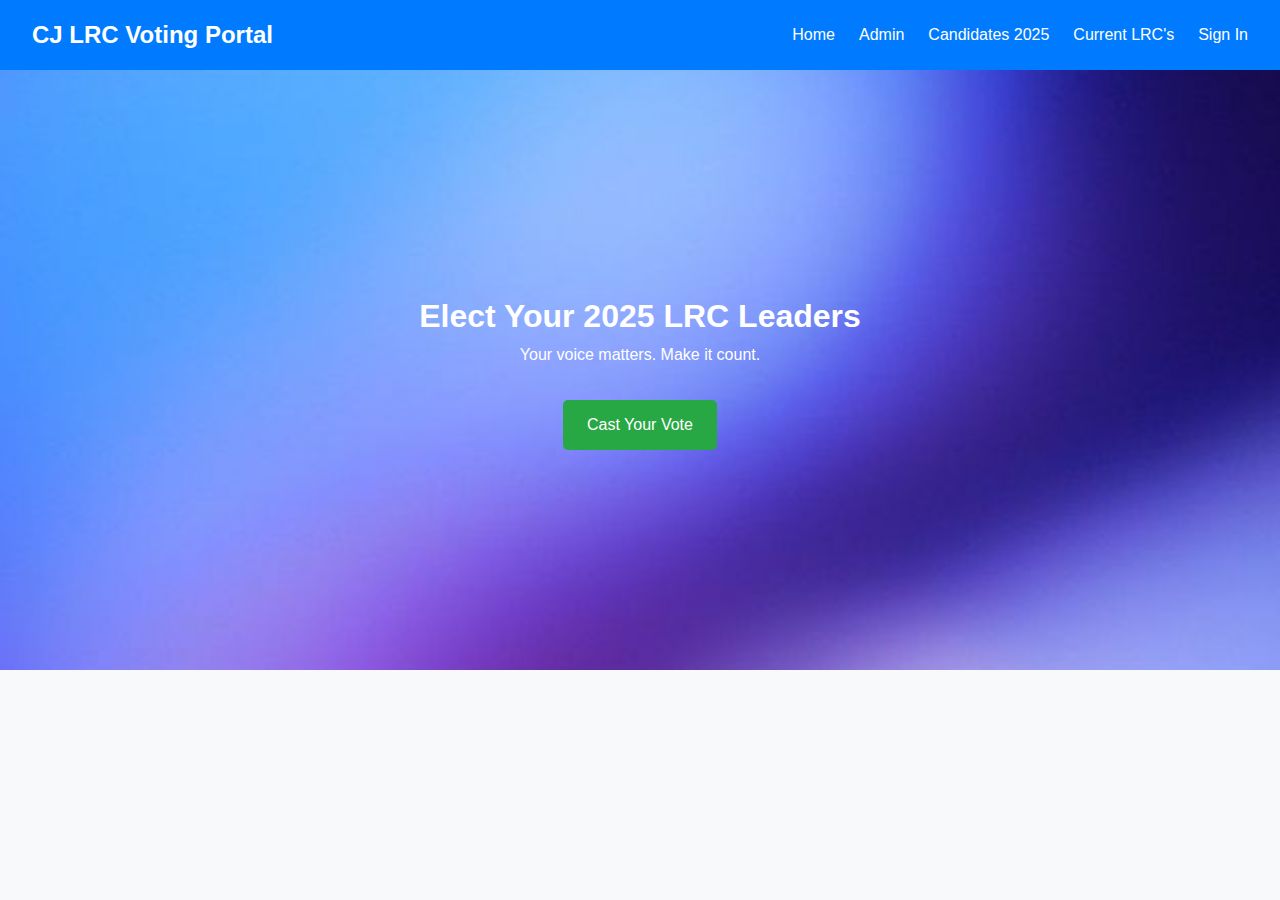
<file: index.html>
<!DOCTYPE html>
<html lang="en">
<head>
  <meta charset="UTF-8" />
  <meta name="viewport" content="width=device-width, initial-scale=1.0" />
  <title>Welcome | CJ LRC Voting Portal</title>
  <link rel="stylesheet" href="styles.css" />
  <script defer src="script.js"></script>
</head>
<body>
  <!-- Navigation Bar -->
  <nav class="navbar">
    <div class="logo">CJ LRC Voting Portal</div>
    <ul class="nav-links">
      <li><a href="#">Home</a></li>
      <li><a href="admin-page.html">Admin</a></li>
      <li><a href="voting-page.html">Candidates 2025</a></li>
      <li><a href="current.html">Current LRC's</a></li>
      <li><a href="signIn-page.html">Sign In</a></li>
    </ul>
  </nav>


  <!-- Hero Section -->
  <header class="hero">
    <img src="images/bg/bg3-Blue gradient.jpeg" alt="Hero Background" class="hero-bg" />
    <div class="hero-text">
      <h1>Elect Your 2025 LRC Leaders</h1>
      <p>Your voice matters. Make it count.</p>
    </div>
    <a href="signIn-page.html" class="cta-button">Cast Your Vote</a> <!-- Then redirect to voting page-->
  </header>
</body>
</html>
</file>
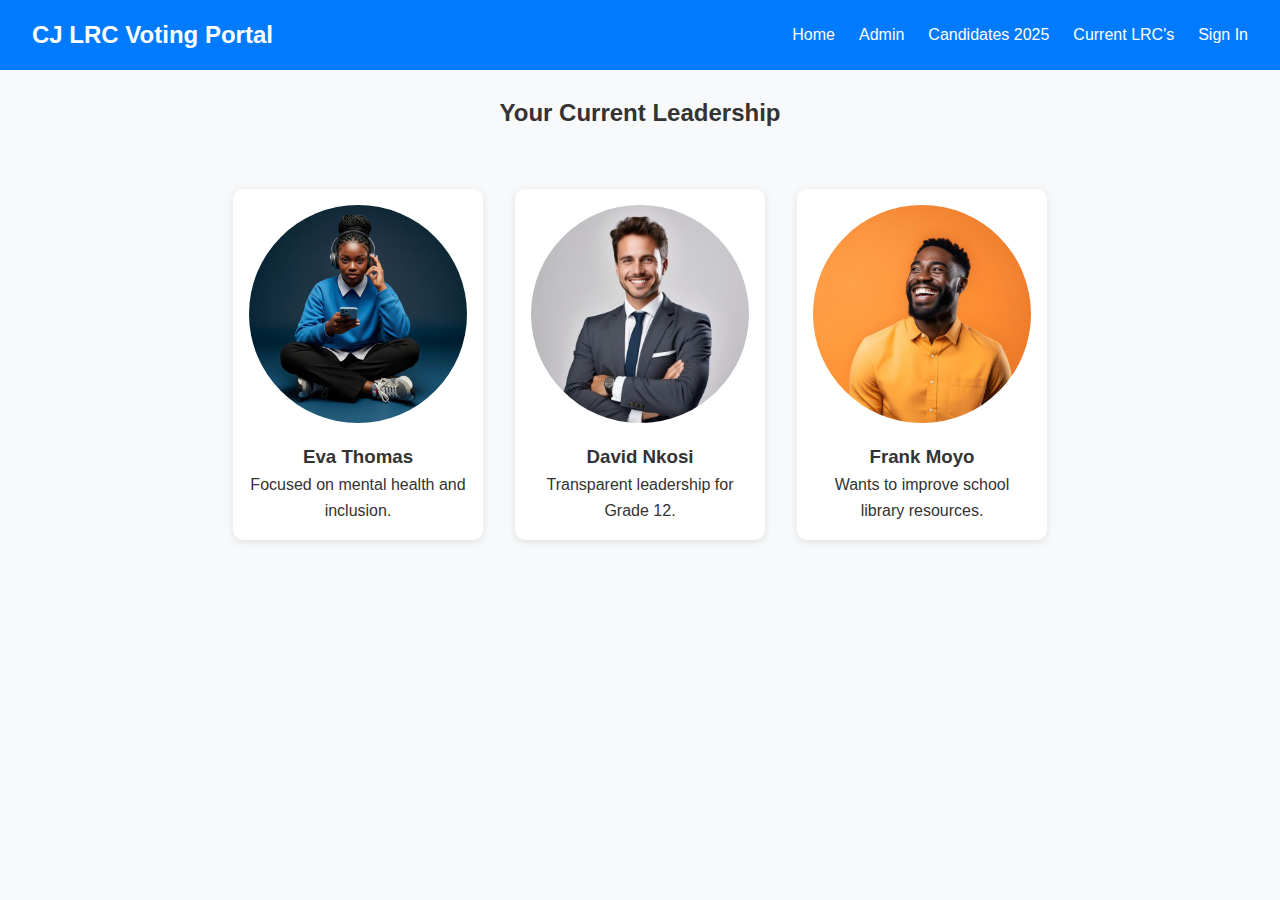
<file: current.html>
<!DOCTYPE html>
<html lang="en">
<head>
  <meta charset="UTF-8" />
  <meta name="viewport" content="width=device-width, initial-scale=1.0" />
  <title>Welcome | CJ LRC Voting Portal</title>
  <link rel="stylesheet" href="styles.css" />
  <script defer src="script.js"></script>
</head>
<body>
  <!-- Navigation Bar -->
  <nav class="navbar">
    <div class="logo">CJ LRC Voting Portal</div>
    <ul class="nav-links">
      <li><a href="index.html">Home</a></li>
      <li><a href="admin-page.html">Admin</a></li>
      <li><a href="voting-page.html">Candidates 2025</a></li>
      <li><a href="#">Current LRC's</a></li>
      <li><a href="signIn-page.html">Sign In</a></li>
    </ul>
  </nav>

  <!-- Voting Page (voting-page.html) -->
  <div class="page" id="vote-page">
    <h2 class="page-title">Your Current Leadership</h2>
    <div class="candidates">
      <!-- Candidate cards will be rendered dynamically -->
      <div class="candidate" data-id="1">
        <img src="images/current/current 3_blue.jpeg" alt="Leardership 1 Photo">
        <h3>Eva Thomas</h3>
        <p>Focused on mental health and inclusion.</p>
        
      </div>
      <div class="candidate" data-id="2">
        <img src="images/current/current 2_grey.jpeg" alt="Leardership 2 Photo">
        <h3>David Nkosi</h3>
        <p>Transparent leadership for Grade 12.</p>
        
      </div>
      <div class="candidate" data-id="3">
        <img src="images/current/current 1_orange.jpeg" alt="Leardership 3 Photo">
        <h3>Frank Moyo</h3>
        <p>Wants to improve school library resources.</p>
        
      </div>
    </div>
  </div>
</body>
</html>
</file>
<file: styles.css>
/* General Reset */
* {
  margin: 0;
  padding: 0;
  box-sizing: border-box;
  font-family: 'Segoe UI', Tahoma, Geneva, Verdana, sans-serif;
}

body {
  line-height: 1.6;
  background-color: #f8f9fa;
  color: #333;
}

/* Navigation */
.navbar {
  display: flex;
  justify-content: space-between;
  align-items: center;
  padding: 16px 32px;
  background-color: #007BFF;
  color: white;
}

.navbar .logo {
  font-weight: bold;
  font-size: 1.5rem;
}

.nav-links {
  list-style: none;
  display: flex;
  gap: 1.5rem;
}

.nav-links a {
  color: white;
  text-decoration: none;
  font-weight: 500;
}

/* Hero Section */
/*.hero {
  background-size: cover;
  background-position: center;
  height: 400px;
  display: flex;
  align-items: center;
  justify-content: center;
  color: white;
  text-align: center;
  padding: 2rem;
}

.hero-text h1 {
  font-size: 3rem;
  margin-bottom: 1rem;
}

.hero-text p {
  font-size: 1.2rem;
  margin-bottom: 2rem;
}

*/
.hero {
  position: relative;
  height: 600px;
  display: flex;
  flex-direction: column;
  align-items: center;
  justify-content: center;
  overflow: hidden;
}
.hero-bg {
  position: absolute;
  top: 0; left: 0; right: 0; bottom: 0;
  width: 100%;
  height: 100%;
  object-fit: cover;  
  z-index: 1;
}
.hero-text {
  position: relative;
  z-index: 2;
  color: #fff;
  text-align: center;
}
.cta-button {
  background-color: #28a745;
  color: white;
  padding: 12px 24px;
  text-decoration: none;
  border-radius: 5px;
  font-size: 1rem;
  transition: background 0.3s;
  margin-top: 32px;
  z-index: 2;
}

.cta-button:hover {
  background-color: #218838;
}

/* Sign In */
.signin-form {
  max-width: 400px;
  margin: 3rem auto;
  background: white;
  padding: 32px;
  border-radius: 8px;
  box-shadow: 0 2px 8px rgba(0,0,0,0.1);
  text-align: center;
}

.signin-form input {
  display: block;
  width: 100%;
  padding: 12px;
  margin: 1rem 0;
  border: 1px solid #ccc;
  border-radius: 4px;
}

.signin-form button {
  background-color: #007BFF;
  color: white;
  padding: 12px;
  width: 100%;
  border: none;
  border-radius: 4px;
  cursor: pointer;
}

.signin-form button:hover {
  background-color: #0056b3;
}

/* Voting Page */
.candidates {
  display: flex;
  flex-wrap: wrap;
  justify-content: center;
  gap: 2rem;
  padding: 32px;
}
.page-title {
  text-align: center;
  margin-bottom: 1.5rem;
  margin-top: 1.5rem;
}
.candidate {
  background: white;
  border-radius: 10px;
  padding: 1rem;
  box-shadow: 0 2px 8px rgba(0,0,0,0.1);
  max-width: 250px;
  text-align: center;
}

.candidate img {
  max-width: 100%;
  border-radius: 50%;
  margin-bottom: 12px;
}

.vote-btn {
  background-color: #ffc107;
  border: none;
  padding: 0.5rem 1rem;
  color: #333;
  border-radius: 5px;
  cursor: pointer;
}

.vote-btn:disabled {
  background-color: #ccc;
  cursor: not-allowed;
}

/* Results Page */
#results-page {
  padding: 2rem;
  max-width: 800px;
  margin: 0 auto;
}

canvas {
  width: 100% !important;
  height: auto !important;
}

/* Responsive */
@media (max-width: 768px) {
  .hero-text h1 {
    font-size: 2rem;
  }
  .nav-links {
    flex-direction: column;
    gap: 0.75rem;
  }
  .candidates {
    flex-direction: column;
    align-items: center;
  }
}
</file>
